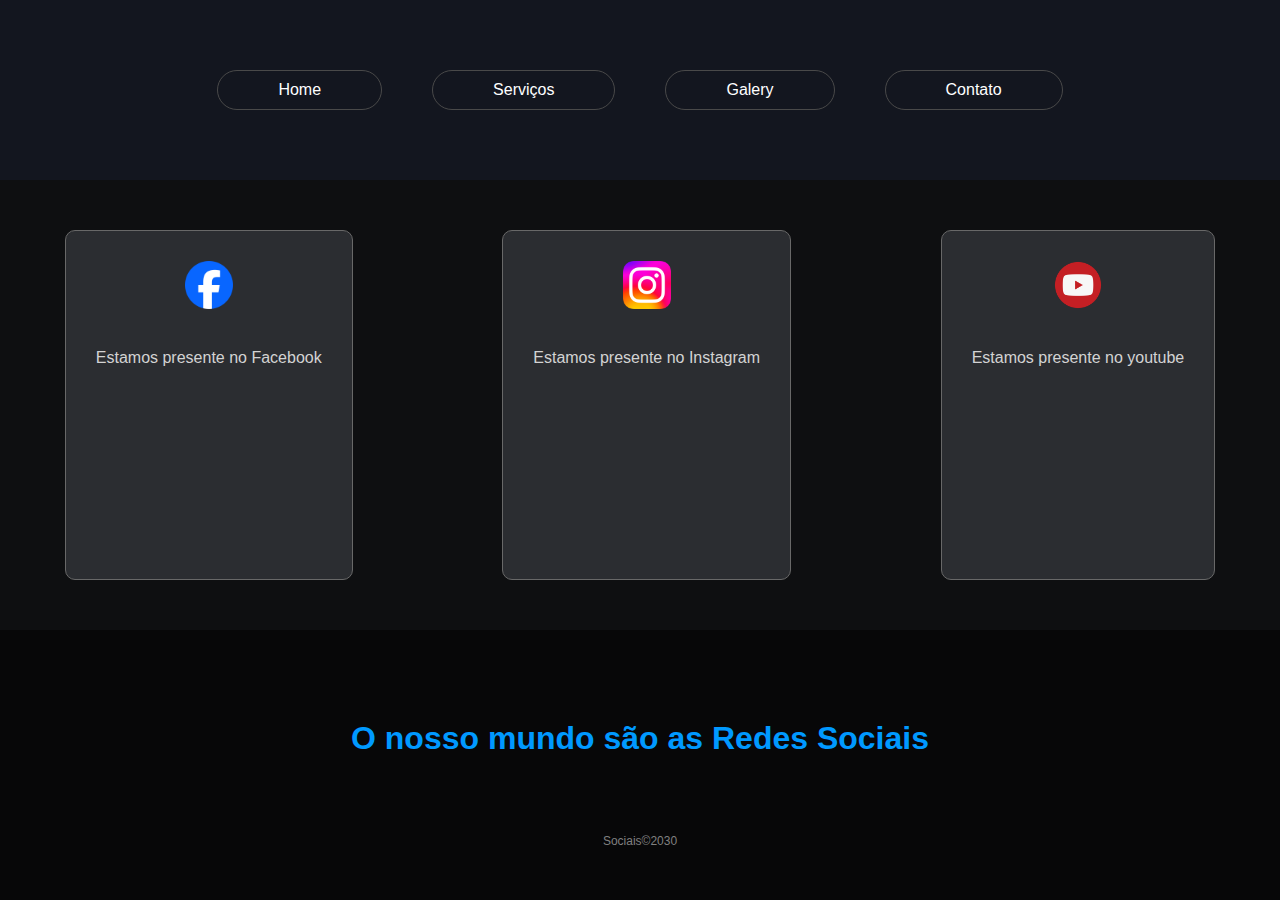
<file: Exercício 1/index.html>
<!DOCTYPE html>
<html lang="en">
<head>
    <meta charset="UTF-8">
    <meta name="viewport" content="width=device-width, initial-scale=1.0">
    <title>Sobre</title>

    <link rel="stylesheet" href="style.css">
</head>
<body>
    

    <nav>
        <a href="#">Home</a>
        <a href="#">Serviços</a>
        <a href="#">Galery</a>
        <a href="#">Contato</a>
    </nav>
    

    <main>
        <div>
            <img src="src/facebook.webp">
            <p>Estamos presente no Facebook</p>
        </div>

        <div>
            <img src="src/Instagram-Icon.png">
            <p>Estamos presente no Instagram</p>
        </div>

        <div>
            <img src="src/youtube.png">
            <p>Estamos presente no youtube</p>
        </div>
    </main>

    <footer>
        <h2>O nosso mundo são as Redes Sociais</h2>
        <p>Sociais&copy;2030</p>
    </footer>

</body>
</html>
</file>
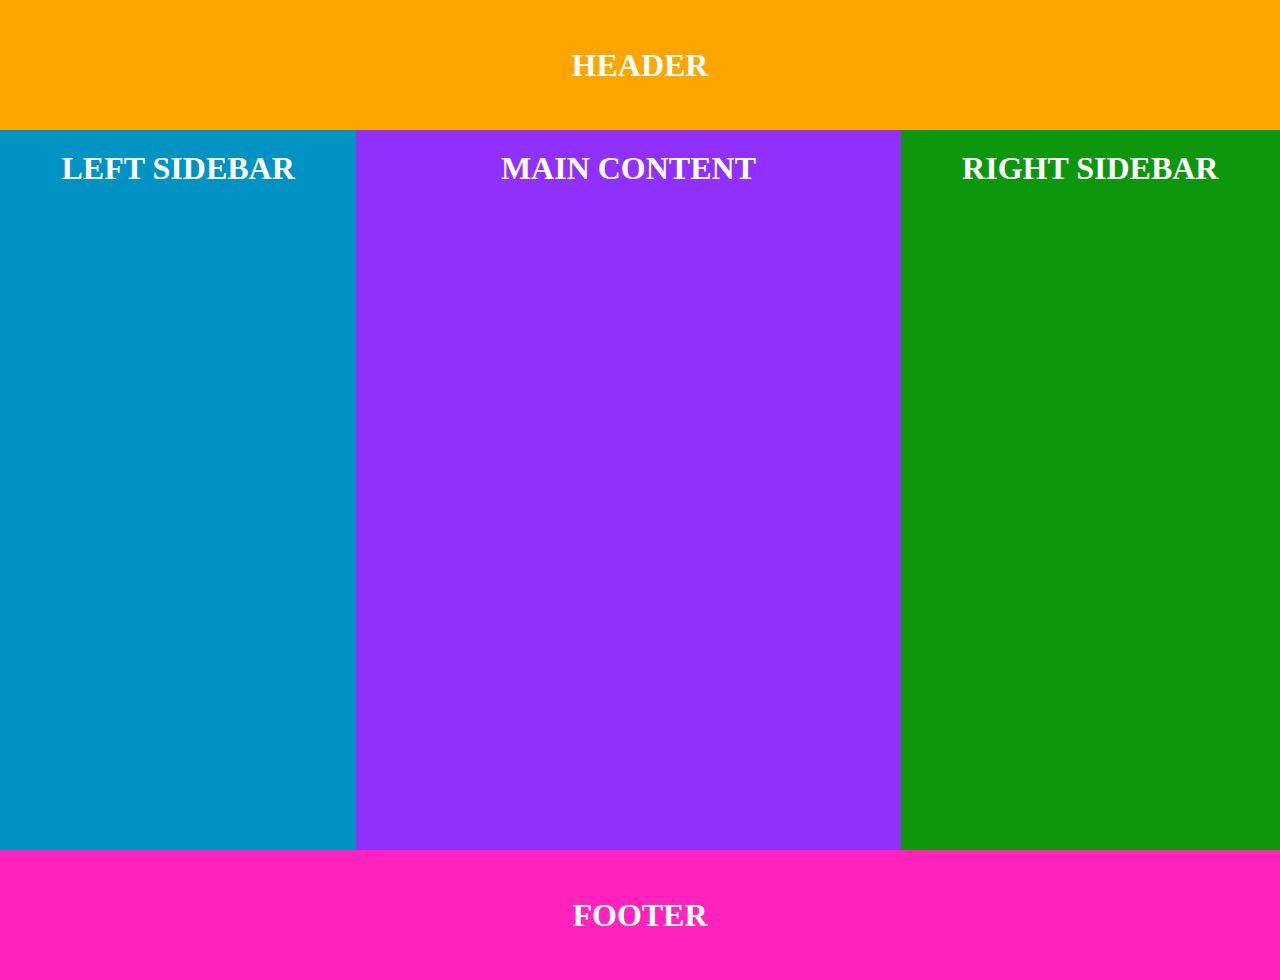
<file: exercício 2/index.html>
<!DOCTYPE html>
<html lang="en">
<head>
    <meta charset="UTF-8">
    <meta name="viewport" content="width=device-width, initial-scale=1.0">
    <title>Document</title>
    <link rel="stylesheet" href="style.css">
</head>
<body>
    <header>Header</header>
    
    <div>
        <aside class="left">Left Sidebar</aside>

        <main>Main Content</main>

        <aside class="right">Right Sidebar</aside>
    </div>
    
    <footer>Footer</footer>
</body>
</html>
</file>
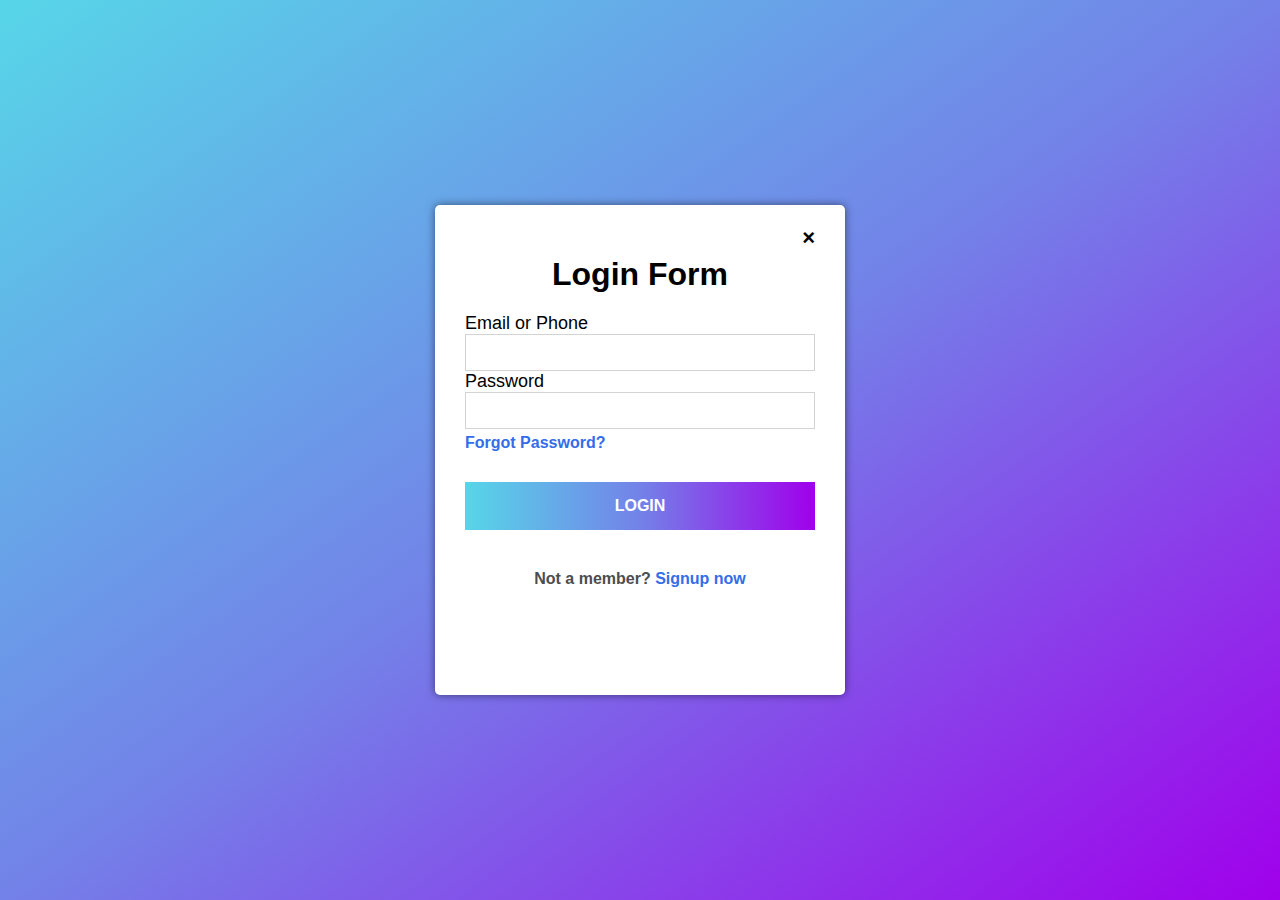
<file: Exercício 3/index.html>
<!DOCTYPE html>
<html lang="en">
<head>
    <meta charset="UTF-8">
    <meta name="viewport" content="width=device-width, initial-scale=1.0">
    <title>Document</title>
    <link rel="stylesheet" href="style.css">
</head>
<body>
    
    <!-- <div class="container">
        <h1>Login Form</h1>
        <form action="#">
            <label for="campo_1">Email or Phone</label>
            <input class="campo" type="text" name="campo_1">

            <label for="campo_2">Password</label>
            <input class="campo" type="password" name="campo_2">

            <a href="#">Forgot Password?</a>
            <input class="button" type="submit" value="LOGIN">
            
            <div class="registro">
                Not a member?
                <a href="#">Signup now</a>
            </div>
        </form>
    </div>  -->

    <form action="#" method="post">
        <p class="login-close">&times;</p>
        <p class="login-title">Login Form</p>
        <div>
            <label>Email or Phone</label>
            <input type="text" name="text_email_phone">
        </div>
        <div>
            <label>Password</label>
            <input type="password" name="text_password">
        </div>
        <a class="login-link-forgot-password" href="#">Forgot Password?</a>
        <input class="login-button" type="submit" value="LOGIN">
        <p class="not-a-member">Not a member? <a class="login-link-signup-now" href="#">Signup now</a></p>
    </form>
</body>
</html>
</file>
<file: Exercício 1/style.css>
/* nav */

body {
    margin: 0;
    padding: 0;
    font-family: Arial, Helvetica, sans-serif;
    background-color: rgb(7, 7, 8);
    height: 100vh;
}

nav {
    display: flex;
    flex-flow: row nowrap;
    justify-content: center; /* Para espaçamento uniforme entre os itens */
    align-items: center; 
    gap: 50px;
    background-color: rgb(19, 22, 31);
    height: 20%;
}

nav > a {
    color: white; /* Cor do texto */
    text-decoration: none; /* Remover sublinhado dos links */
    border: 1px solid rgb(73, 73, 73);
    border-radius: 50px;
    padding: 10px 60px;
}
nav > a:hover{
    text-decoration: underline;
    background-color: #424a5f;
}

/* socials */

main {
  display: flex;
  flex-flow: row nowrap;
  justify-content: space-around;
  align-items: stretch;
  gap: 20px;
  height: 50%;
  background-color: rgb(14,15,17);
  color: white;
}

main > div {
    display: flex;
    flex-flow: column nowrap;
    align-items: center;
    background-color: rgb(43,45,49);
    padding: 30px;
    border: 1px solid rgb(104,104,104);
    border-radius: 10px;
    margin: 50px 0px;
}

main > div > img {
    height: 48px;
    width: 48px;
}

main > div > p {
    margin-top: 40px;
    color: lightgray;
}

/* footer */

footer {
    display: flex;
    flex-flow: column nowrap;
    align-items:center;
    padding: 40px;
}
footer > h2 {
    color: rgb(0, 153, 255);
    font-size: 32px;
    font-weight: bold;
    margin-top: 50px;
}

footer > p {
    font-size: 12px;
    color: gray;
    margin-top: 50px;
}
</file>
<file: exercício 2/style.css>
body {
    margin: 0;
    padding: 0;
    color: white;
    font-family: 'Times New Roman', Times, serif;
    background-color: black;
    text-transform: uppercase;
    font-size: 32px;
    font-weight: bold;
    height: 100vh;
}

/* Header */
header {
    display: flex;
    align-items: center;
    justify-content: center;
    background-color: orange;
    padding: 20px;
    height: 10%;
}

div {
    display: flex;
    flex-flow: row nowrap;
    justify-content: center;
    height: 80%;
    align-items: stretch;
}
.left {
    flex-grow: 2;
   text-align: center;
    background-color: rgb(0, 147, 196);
    padding: 20px;
}

main {
    flex-grow: 6;
    text-align: center;
    background-color: rgb(143, 48, 252);
    padding: 20px;
}

.right {
    flex-grow: 2;
    text-align: center;
    background-color: rgb(13, 151, 13);
    padding: 20px;
}

footer {
    display: flex;
    justify-content: center;
    align-items: center;
    background-color: rgb(255, 34, 189);
    padding: 20px;
    height: 10%;
}
</file>
<file: Exercício 3/style.css>
* {
    margin: 0;
    padding: 0;
}

body {
    display: flex;
    flex-flow: row nowrap;
    justify-content: center;
    align-items: center;
    font-family: Arial, Helvetica, sans-serif;
    font-weight: 600;
    background:linear-gradient(to right bottom, #57D6E8, #7382E8, #A000EB);
    height: 100vh;
}

/* .container {
    display: flex;
    flex-flow: column;
    align-items: center;
    height: 400px;
    width: 350px;
    background-color: white;
    margin: 250px auto;
}

.container > h1 {
    margin: 20px;
} */

form {
    display: flex;
    flex-flow: column nowrap;
    width: 350px;
    height: 450px;
    padding: 20px 30px;
    background-color: white;
    border-radius: 5px;
    box-shadow: 0 0 8px rgba(0, 0, 0, 0.5);
}

.login-close {
    font-size: 22px;
    text-align: right;
    padding-bottom: 5px;
}

.login-title {
    font-size: 32px;
    font-weight: bolder;
    padding-bottom: 20px;
    text-align: center;
}

form > div {
    display: flex;
    flex-flow: column nowrap;
    justify-content: stretch;
}

form > div > label {
    font-size: 18px;
    font-weight: lighter;
}

form > div > input {
    padding: 10px;
    border: 1px solid lightgray;
}

.login-link-forgot-password {
    text-decoration: none;
    color: rgb(51, 109, 233);
    font-size: 16px;
    margin-top: 5px;
    margin-bottom: 30px;
}

.login-button {
    background: linear-gradient(to right, #57D6E8, #7382E8, #A000EB);
    border: none;
    padding: 15px;
    font-size: 16px;
    font-weight: bold;
    text-align: center;
    color: white;
}

.login-button:hover {
    box-shadow: 0 0 4px 0px black;
    cursor: pointer;
}

.not-a-member {
    text-align: center;
    margin-top: 40px;
    color: rgb(77, 77, 77);
}

.login-link-signup-now {
    text-decoration: none;
    color: rgb(51, 109, 233);
    font-size: 16px;
    font-weight: bold;
}

/* form > .campo {
    padding: 8px 45px;
    border:gray 1px solid;
}

form > .button {
    margin: 15px;
    pading: 8px 45px;
    background: linear-gradient(90deg,#57d6e8, #7382e8, #a000eb);
    border: none;
    color: white;
}

a {
    text-decoration: none;
    color: #13b5ca;
}

.registro {
    display: flex;
    justify-content: center;
    padding: 15px;
} */
</file>
